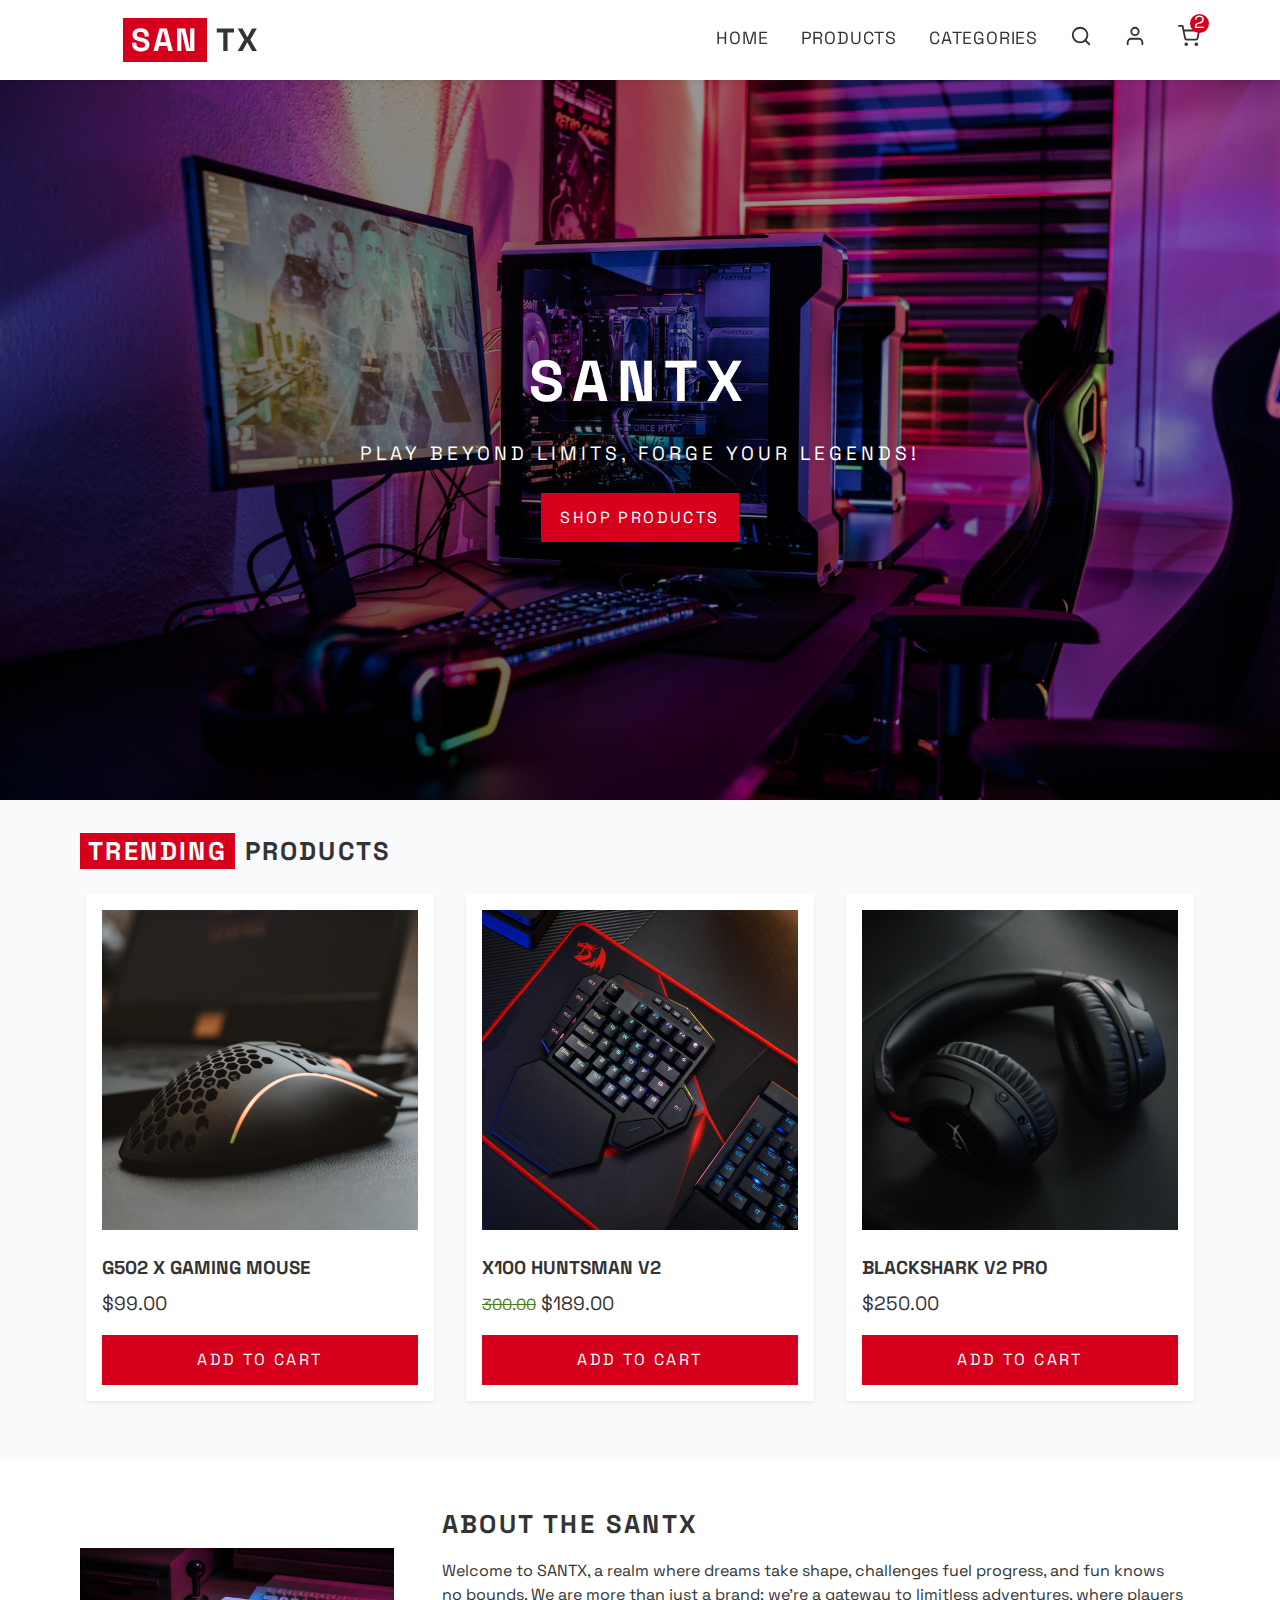
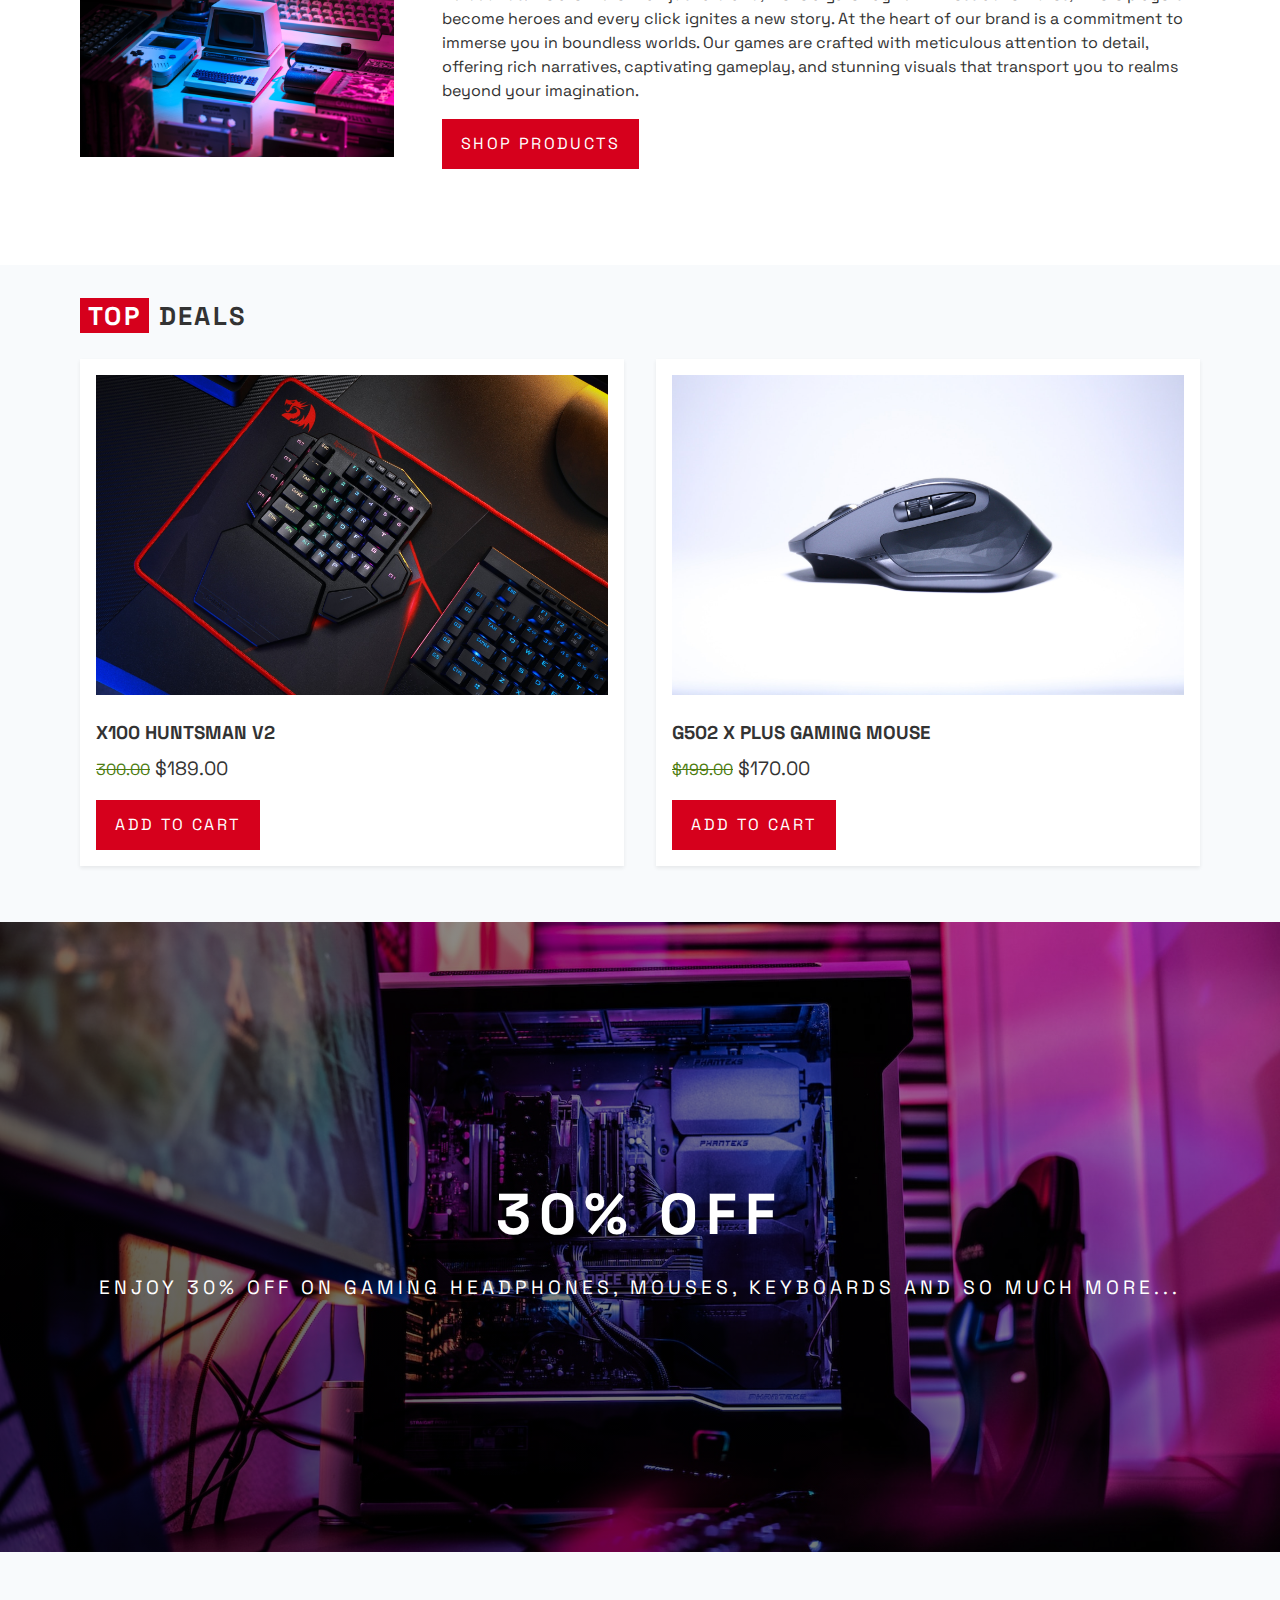
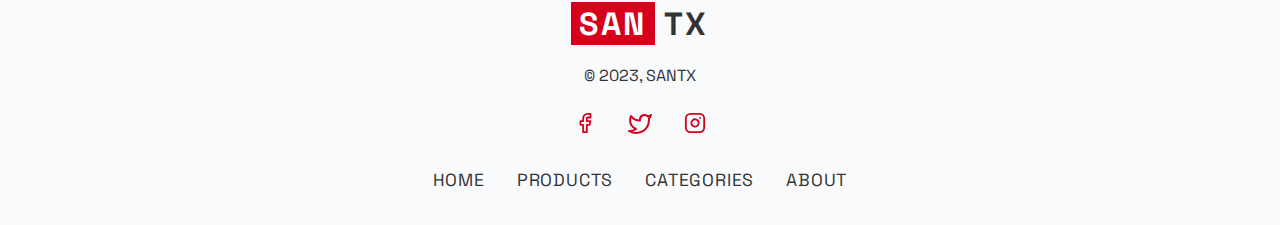
<file: index.html>
<!DOCTYPE html>
<html lang="en">

<head>
    <meta charset="UTF-8">
    <meta http-equiv="X-UA-Compatible" content="IE=edge">
    <meta name="viewport" content="width=device-width, initial-scale=1.0">
    <title>SANTX | Home</title>
    <link rel="stylesheet" href="css/main.css">

    <link rel="preconnect" href="https://fonts.googleapis.com">
    <link rel="preconnect" href="https://fonts.gstatic.com" crossorigin>
    <link href="https://fonts.googleapis.com/css2?family=Inter&family=Space+Grotesk:wght@300;400;700&display=swap" rel="stylesheet">
</head>

<body>

    <!-- navigation -->
    <nav class="shadow">
        <div class="flex-container">
            <div class="column-md-30">
                <!-- logo -->
                <a href="index.html" class="logo">
                    <span class="badge">SAN</span> TX
                </a>
            </div>
            <div class="column-md-70">
                <ul>
                    <li><a href="index.html">Home</a></li>
                    <li><a href="products.html">Products</a></li>
                    <li><a href="categories.html">Categories</a></li>
                    <li>
                        <!-- https://feathericons.com -->
                        <a href="#">
                            <svg viewBox="0 0 24 24" width="22" height="22" stroke="currentColor" stroke-width="2"
                                fill="none" stroke-linecap="round" stroke-linejoin="round">
                                <circle cx="11" cy="11" r="8"></circle>
                                <line x1="21" y1="21" x2="16.65" y2="16.65"></line>
                            </svg>
                        </a>
                    </li>

                    <li>
                        <a href="login.html">
                            <!-- https://feathericons.com -->
                            <svg viewBox="0 0 24 24" width="22" height="22" stroke="currentColor" stroke-width="2"
                                fill="none" stroke-linecap="round" stroke-linejoin="round">
                                <path d="M20 21v-2a4 4 0 0 0-4-4H8a4 4 0 0 0-4 4v2"></path>
                                <circle cx="12" cy="7" r="4"></circle>
                            </svg>
                        </a>
                    </li>
                    <li>
                        <a href="#" id="cart">
                            <!-- https://feathericons.com -->
                            <svg viewBox="0 0 24 24" width="22" height="22" stroke="currentColor" stroke-width="2"
                                fill="none" stroke-linecap="round" stroke-linejoin="round">
                                <circle cx="9" cy="21" r="1"></circle>
                                <circle cx="20" cy="21" r="1"></circle>
                                <path d="M1 1h4l2.68 13.39a2 2 0 0 0 2 1.61h9.72a2 2 0 0 0 2-1.61L23 6H6"></path>
                            </svg>
                            <span>2</span>
                        </a>
                    </li>
                </ul>
            </div>
        </div>
    </nav>

    <!-- banner -->
    <header class="banner fade-in" id="home-banner">
        <div class="p-1">
            <h1 class="mb-1">SANTX</h1>
            <p class="mb-2">Play Beyond Limits, Forge Your Legends!</p>
            <a href="products.html" class="btn shadow">Shop Products</a>
        </div>
    </header>

    <main class="fade-in">


        <!-- trending products -->
        <section class="bg-grey py-2">
            <div class="container">
                <h2 class="mb-2"><span class="badge">Trending</span> Products</h2>
                <div class="flex-container">
                    <div class="column-md-50 column-lg-33">
                        <article class="p-1 shadow mb-2">
                            <!-- https://unsplash.com -->
                            <a href="product.html">
                                <img src="img/mouse-1.jpg" alt="G502 X GAMING MOUSE" class="img-fluid mb-2">
                            </a>
                            <h3>G502 X GAMING MOUSE</h3>
                            <p class="mb-1">$99.00</p>
                            <a href="product.html" class="btn w-100">Add to Cart</a>
                        </article>
                    </div>

                    <div class="column-md-50 column-lg-33">
                        <article class="p-1 shadow mb-2">
                            <!-- https://unsplash.com -->
                            <a href="product.html">
                                <img src="img/keyboard-3.jpg" alt="X100 HUNTSMAN V2" class="img-fluid mb-2">
                            </a>
                            <h3>X100 HUNTSMAN V2</h3>
                            <p class="mb-1"><del>300.00</del> $189.00</p>
                            <a href="product.html" class="btn w-100">Add to Cart</a>
                        </article>
                    </div>

                    <div class="column-md-50 column-lg-33">
                        <article class="p-1 shadow mb-2">
                            <!-- https://unsplash.com -->
                            <a href="product.html">
                                <img src="img/audio-1.jpg" alt="BLACKSHARK V2 PRO" class="img-fluid mb-2">
                            </a>
                            <h3>BLACKSHARK V2 PRO</h3>
                            <p class="mb-1">$250.00</p>
                            <a href="product.html" class="btn w-100">Add to Cart</a>
                        </article>
                    </div>
                </div>
            </div>
        </section>


        <!-- about the brand -->
        <section class="container py-2" id="about">
            <div class="flex-container">
                <div class="column-md-50 column-lg-30">
                    <!-- https://unsplash.com -->
                    <img src="img/about-2.jpg" alt="About" class="img-fluid mb-1">
                </div>

                <div class="column-md-50 column-lg-70">
                    <div class="p-1">
                        <h2 class="mb-1">About the SANTX</h2>
                        <p class="mb-1">
                            Welcome to SANTX, a realm where dreams take shape, challenges fuel progress,
                            and fun knows no bounds. We are more than just a brand; we're a gateway to limitless
                            adventures,
                            where players become heroes and every click ignites a new story.

                            At the heart of our brand is a commitment to immerse you in boundless worlds.
                            Our games are crafted with meticulous attention to detail, offering rich narratives,
                            captivating
                            gameplay, and stunning visuals that transport you to realms beyond your imagination.
                        </p>
                        <a href="products.html" class="btn mb-3">Shop Products</a>
                    </div>
                </div>
            </div>
        </section>


        <section class="py-2 bg-grey">
            <div class="container">

                <h2 class="mb-2"><span class="badge">Top</span> Deals</h2>

                <div class="flex-container">

                    <section class="column-md-50">
                        <article class="p-1 shadow mb-2">
                            <!-- https://unsplash.com -->
                            <a href="product.html">
                                <img src="img/keyboard-3.jpg" alt="X100 HUNTSMAN V2" class="img-fluid mb-2">
                            </a>
                            <h3>X100 HUNTSMAN V2</h3>
                            <p class="mb-1"><del>300.00</del> $189.00</p>
                            <a href="product.html" class="btn">Add to Cart</a>
                        </article>
                    </section>

                    <section class="column-md-50">
                        <article class="p-1 shadow mb-2">
                            <a href="product.html">
                                <!-- https://unsplash.com -->
                                <img src="img/mouse-3.jpg" alt="Man in Black T-Shirt" class="img-fluid mb-2">
                            </a>
                            <h3>G502 X PLUS GAMING MOUSE</h3>
                            <p class="mb-1"><del>$199.00</del> $170.00</p>
                            <a href="product.html" class="btn">Add to Cart</a>
                        </article>
                    </section>

                </div>
            </div>
        </section>


        <!-- banner -->
        <section class="banner fade-in" id="promo-banner">
            <div class="p-1">
                <h1 class="mb-1">30% OFF</h1>
                <p>Enjoy 30% OFF on Gaming Headphones, Mouses, Keyboards and so much more...</p>
            </div>
        </section>


    </main>


    <!-- footer -->
    <footer class="bg-grey">

        <a href="#" class="logo">
            <span class="badge">San</span> TX
        </a>

        <p class="mb-2">&copy; 2023, SANTX</p>

        <ul class="mb-2">
            <li>
                <a href="#">
                    <!-- https://feathericons.com -->
                    <svg viewBox="0 0 24 24" width="22" height="22" stroke="currentColor" stroke-width="2" fill="none"
                        stroke-linecap="round" stroke-linejoin="round">
                        <path d="M18 2h-3a5 5 0 0 0-5 5v3H7v4h3v8h4v-8h3l1-4h-4V7a1 1 0 0 1 1-1h3z"></path>
                    </svg>
                </a>
            </li>
            <li>
                <a href="#">
                    <!-- https://feathericons.com -->
                    <svg viewBox="0 0 24 24" width="24" height="24" stroke="currentColor" stroke-width="2" fill="none"
                        stroke-linecap="round" stroke-linejoin="round">
                        <path
                            d="M23 3a10.9 10.9 0 0 1-3.14 1.53 4.48 4.48 0 0 0-7.86 3v1A10.66 10.66 0 0 1 3 4s-4 9 5 13a11.64 11.64 0 0 1-7 2c9 5 20 0 20-11.5a4.5 4.5 0 0 0-.08-.83A7.72 7.72 0 0 0 23 3z">
                        </path>
                    </svg>
                </a>
            </li>
            <li>
                <a href="#">
                    <!-- https://feathericons.com -->
                    <svg viewBox="0 0 24 24" width="22" height="22" stroke="currentColor" stroke-width="2" fill="none"
                        stroke-linecap="round" stroke-linejoin="round">
                        <rect x="2" y="2" width="20" height="20" rx="5" ry="5"></rect>
                        <path d="M16 11.37A4 4 0 1 1 12.63 8 4 4 0 0 1 16 11.37z"></path>
                        <line x1="17.5" y1="6.5" x2="17.51" y2="6.5"></line>
                    </svg>
                </a>
            </li>
        </ul>

        <ul>
            <li><a href="index.html">Home</a></li>
            <li><a href="product.html">Products</a></li>
            <li><a href="categories.html">Categories</a></li>
            <li><a href="index.html#about">About</a></li>
        </ul>
    </footer>

</body>

</html>
</file>
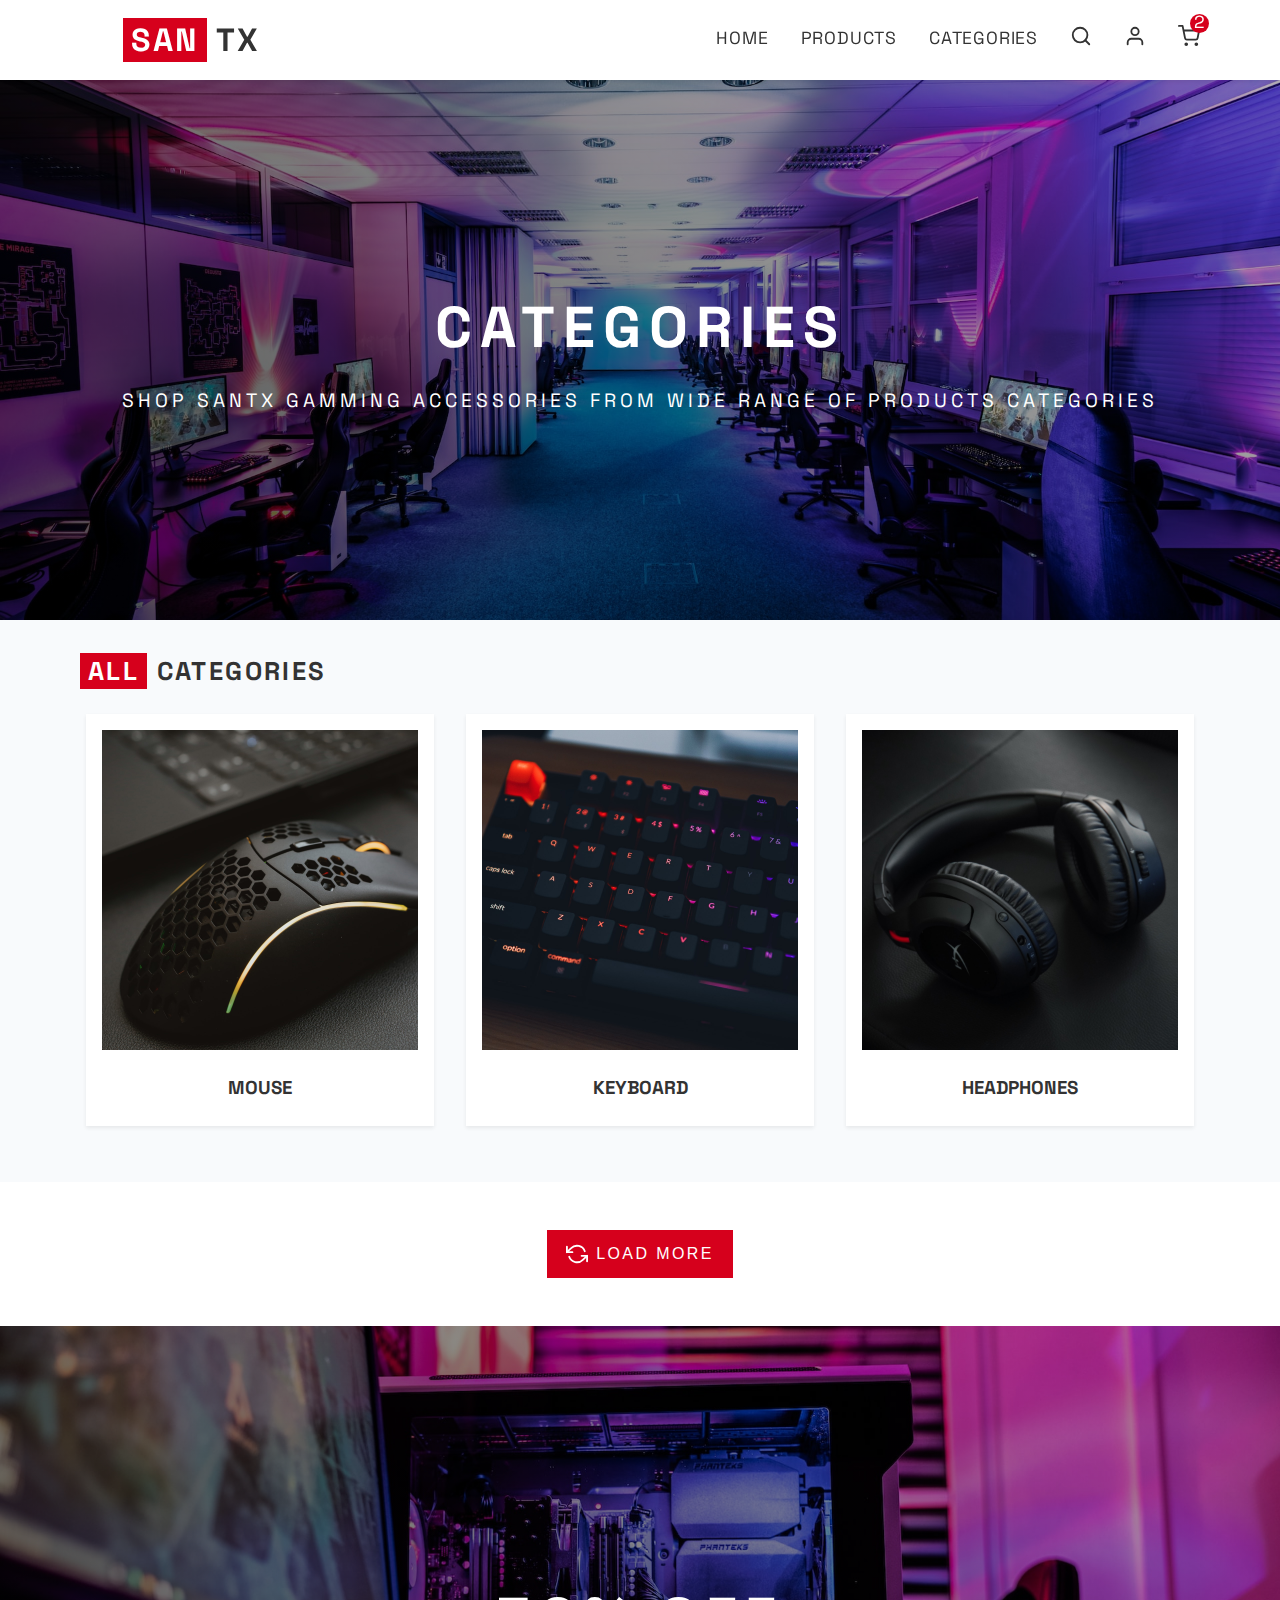
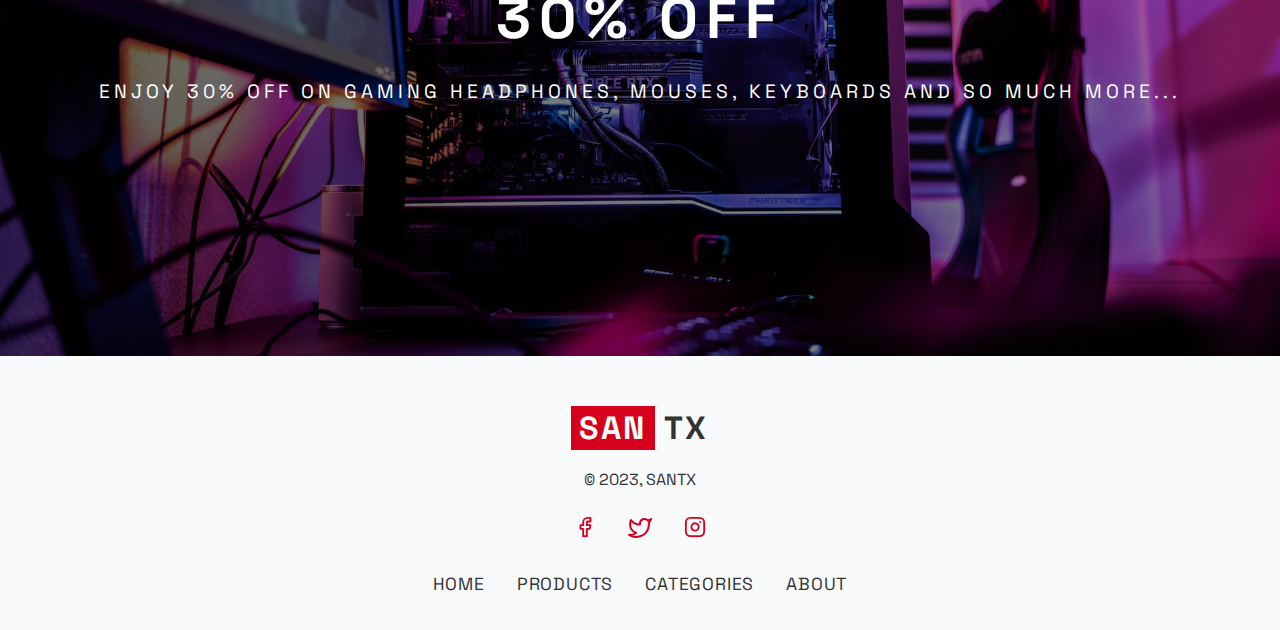
<file: categories.html>
<!DOCTYPE html>
<html lang="en">

<head>
    <meta charset="UTF-8">
    <meta http-equiv="X-UA-Compatible" content="IE=edge">
    <meta name="viewport" content="width=device-width, initial-scale=1.0">
    <title>SANTX | Categories</title>
    <link rel="stylesheet" href="css/main.css">

    <link rel="preconnect" href="https://fonts.googleapis.com">
    <link rel="preconnect" href="https://fonts.gstatic.com" crossorigin>
    <link href="https://fonts.googleapis.com/css2?family=Inter&family=Space+Grotesk:wght@300;400;700&display=swap" rel="stylesheet">
</head>

<body>

    <!-- navigation -->
    <nav class="shadow">
        <div class="flex-container">
            <div class="column-md-30">
                <!-- logo -->
                <a href="index.html" class="logo">
                    <span class="badge">San</span> TX
                </a>
            </div>
            <div class="column-md-70">
                <ul>
                    <li><a href="index.html">Home</a></li>
                    <li><a href="products.html">Products</a></li>
                    <li><a href="categories.html">Categories</a></li>
                    <li>
                        <!-- https://feathericons.com -->
                        <a href="#">
                            <svg viewBox="0 0 24 24" width="22" height="22" stroke="currentColor" stroke-width="2"
                                fill="none" stroke-linecap="round" stroke-linejoin="round">
                                <circle cx="11" cy="11" r="8"></circle>
                                <line x1="21" y1="21" x2="16.65" y2="16.65"></line>
                            </svg>
                        </a>
                    </li>
                    <li>
                        <a href="login.html">
                            <!-- https://feathericons.com -->
                            <svg viewBox="0 0 24 24" width="22" height="22" stroke="currentColor" stroke-width="2"
                                fill="none" stroke-linecap="round" stroke-linejoin="round">
                                <path d="M20 21v-2a4 4 0 0 0-4-4H8a4 4 0 0 0-4 4v2"></path>
                                <circle cx="12" cy="7" r="4"></circle>
                            </svg>
                        </a>
                    </li>
                    <li>
                        <a href="#" id="cart">
                            <!-- https://feathericons.com -->
                            <svg viewBox="0 0 24 24" width="22" height="22" stroke="currentColor" stroke-width="2"
                                fill="none" stroke-linecap="round" stroke-linejoin="round">
                                <circle cx="9" cy="21" r="1"></circle>
                                <circle cx="20" cy="21" r="1"></circle>
                                <path d="M1 1h4l2.68 13.39a2 2 0 0 0 2 1.61h9.72a2 2 0 0 0 2-1.61L23 6H6"></path>
                            </svg>
                            <span>2</span>
                        </a>
                    </li>
                </ul>
            </div>
        </div>
    </nav>

    <!-- banner -->
    <header class="banner fade-in" id="category-banner">
        <div class="p-1">
            <h1 class="mb-1">Categories</h1>
            <p>Shop SANTX gamming accessories from wide range of products categories</p>
        </div>
    </header>


    <main  class="fade-in">


        <section class="bg-grey py-2 mb-3">
            <div class="container">

                <h2 class="mb-2"><span class="badge">All</span> Categories</h2>

                <div class="flex-container">

                    <div class="column-md-50 column-lg-33">
                        <article class="p-1 shadow mb-2">
                            <!-- https://unsplash.com -->
                            <a href="products.html">
                                <img src="img/mouse-2.jpg" alt="Mouse"
                                    class="img-fluid mb-2">
                            </a>
                            <h3 class="text-center">Mouse</h3>
                        </article>
                    </div>

                    <div class="column-md-50 column-lg-33">
                        <article class="p-1 shadow mb-2">
                            <!-- https://unsplash.com -->
                            <a href="products.html">
                                <img src="img/keyboard-2.jpg" alt="Keyboard" class="img-fluid mb-2">
                            </a>
                            <h3 class="text-center">Keyboard</h3>
                        </article>
                    </div>

                    <div class="column-md-50 column-lg-33">
                        <article class="p-1 shadow mb-2">
                            <!-- https://unsplash.com -->
                            <a href="product.html">
                                <img src="img/audio-1.jpg" alt="Headphones" class="img-fluid mb-2">
                            </a>
                            <h3 class="text-center">Headphones</h3>
                        </article>
                    </div>

                </div>

        </section>

        <div class="mb-3 text-center">
            <button href="#" class="btn" id="load-more">
                <svg viewBox="0 0 24 24" width="22" height="22" stroke="currentColor" stroke-width="2" fill="none"
                    stroke-linecap="round" stroke-linejoin="round">
                    <polyline points="1 4 1 10 7 10"></polyline>
                    <polyline points="23 20 23 14 17 14"></polyline>
                    <path d="M20.49 9A9 9 0 0 0 5.64 5.64L1 10m22 4l-4.64 4.36A9 9 0 0 1 3.51 15"></path>
                </svg>
                <span>Load More</span>
            </button>
        </div>




        <!-- banner -->
        <section class="banner fade-in" id="promo-banner">
            <div>
                <h1 class="mb-1">30% OFF</h1>
                <p>Enjoy 30% OFF on Gaming Headphones, Mouses, Keyboards and so much more...</p>
            </div>
        </section>


    </main>


    <footer class="bg-grey">

        <a href="#" class="logo">
            <span class="badge">SAN</span> TX
        </a>

        <p class="mb-2">&copy; 2023, SANTX</p>

        <ul class="mb-2">
            <li>
                <a href="#">
                    <!-- https://feathericons.com -->
                    <svg viewBox="0 0 24 24" width="22" height="22" stroke="currentColor" stroke-width="2" fill="none"
                        stroke-linecap="round" stroke-linejoin="round">
                        <path d="M18 2h-3a5 5 0 0 0-5 5v3H7v4h3v8h4v-8h3l1-4h-4V7a1 1 0 0 1 1-1h3z"></path>
                    </svg>
                </a>
            </li>
            <li>
                <a href="#">
                    <!-- https://feathericons.com -->
                    <svg viewBox="0 0 24 24" width="24" height="24" stroke="currentColor" stroke-width="2" fill="none"
                        stroke-linecap="round" stroke-linejoin="round">
                        <path
                            d="M23 3a10.9 10.9 0 0 1-3.14 1.53 4.48 4.48 0 0 0-7.86 3v1A10.66 10.66 0 0 1 3 4s-4 9 5 13a11.64 11.64 0 0 1-7 2c9 5 20 0 20-11.5a4.5 4.5 0 0 0-.08-.83A7.72 7.72 0 0 0 23 3z">
                        </path>
                    </svg>
                </a>
            </li>
            <li>
                <a href="#">
                    <!-- https://feathericons.com -->
                    <svg viewBox="0 0 24 24" width="22" height="22" stroke="currentColor" stroke-width="2" fill="none"
                        stroke-linecap="round" stroke-linejoin="round">
                        <rect x="2" y="2" width="20" height="20" rx="5" ry="5"></rect>
                        <path d="M16 11.37A4 4 0 1 1 12.63 8 4 4 0 0 1 16 11.37z"></path>
                        <line x1="17.5" y1="6.5" x2="17.51" y2="6.5"></line>
                    </svg>
                </a>
            </li>
        </ul>

        <ul>
            <li><a href="index.html">Home</a></li>
            <li><a href="product.html">Products</a></li>
            <li><a href="categories.html">Categories</a></li>
            <li><a href="index.html#about">About</a></li>
        </ul>
    </footer>

</body>

</html>
</file>
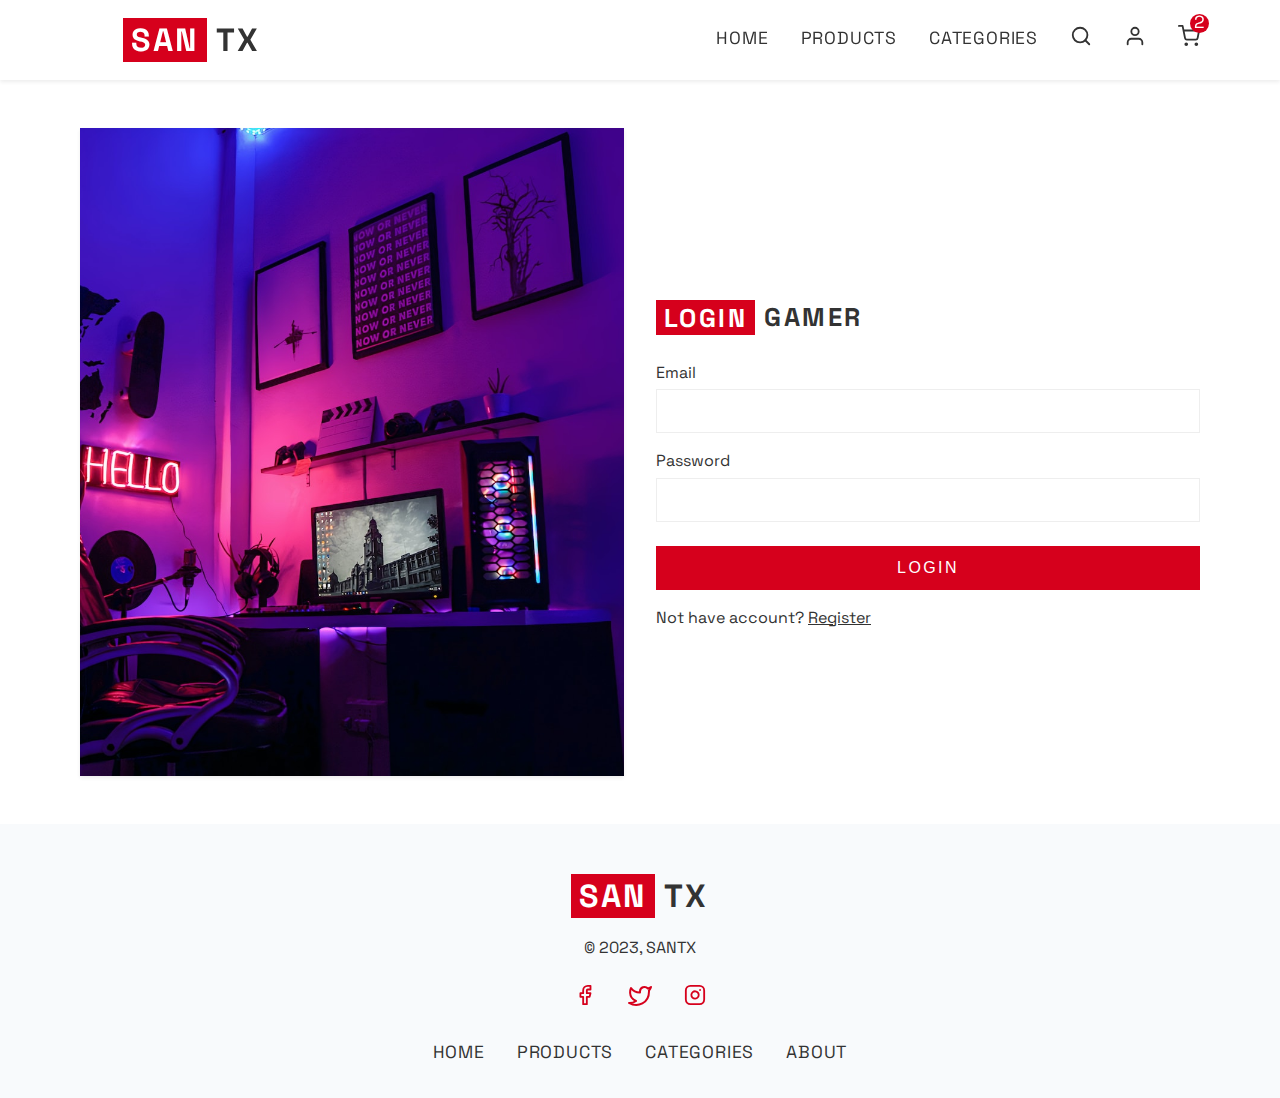
<file: login.html>
<!DOCTYPE html>
<html lang="en">

<head>
    <meta charset="UTF-8">
    <meta http-equiv="X-UA-Compatible" content="IE=edge">
    <meta name="viewport" content="width=device-width, initial-scale=1.0">
    <title>SANTX | Login</title>
    <link rel="stylesheet" href="css/main.css">
    
    <link rel="preconnect" href="https://fonts.googleapis.com">
    <link rel="preconnect" href="https://fonts.gstatic.com" crossorigin>
    <link href="https://fonts.googleapis.com/css2?family=Inter&family=Space+Grotesk:wght@300;400;700&display=swap" rel="stylesheet">
</head>

<body>

    <!-- navigation -->
    <nav class="shadow mb-3">
        <div class="flex-container">
            <div class="column-md-30">
                <!-- logo -->
                <a href="index.html" class="logo">
                    <span class="badge">San</span> TX
                </a>
            </div>
            <div class="column-md-70">
                <ul>
                    <li><a href="index.html">Home</a></li>
                    <li><a href="products.html">Products</a></li>
                    <li><a href="categories.html">Categories</a></li>
                    <li>
                        <!-- https://feathericons.com -->
                        <a href="#">
                            <svg viewBox="0 0 24 24" width="22" height="22" stroke="currentColor" stroke-width="2"
                                fill="none" stroke-linecap="round" stroke-linejoin="round">
                                <circle cx="11" cy="11" r="8"></circle>
                                <line x1="21" y1="21" x2="16.65" y2="16.65"></line>
                            </svg>
                        </a>
                    </li>
                    <li>
                        <a href="login.html">
                            <!-- https://feathericons.com -->
                            <svg viewBox="0 0 24 24" width="22" height="22" stroke="currentColor" stroke-width="2"
                                fill="none" stroke-linecap="round" stroke-linejoin="round">
                                <path d="M20 21v-2a4 4 0 0 0-4-4H8a4 4 0 0 0-4 4v2"></path>
                                <circle cx="12" cy="7" r="4"></circle>
                            </svg>
                        </a>
                    </li>
                    <li>
                    <a href="#" id="cart">
                            <!-- https://feathericons.com -->
                            <svg viewBox="0 0 24 24" width="22" height="22" stroke="currentColor" stroke-width="2"
                                fill="none" stroke-linecap="round" stroke-linejoin="round">
                                <circle cx="9" cy="21" r="1"></circle>
                                <circle cx="20" cy="21" r="1"></circle>
                                <path d="M1 1h4l2.68 13.39a2 2 0 0 0 2 1.61h9.72a2 2 0 0 0 2-1.61L23 6H6"></path>
                            </svg>
                        <span>2</span>
                        </a></li>
                </ul>
            </div>
        </div>
    </nav>


    <main class="container mb-2">
        <div class="flex-container" id="login">
            <section class="column-md-50">
                <!-- https://unsplash.com -->
                <img src="img/about-1.jpg" alt="login" class="img-fluid rounded mb-2 shadow">
            </section>

            <section class="column-md-50">

                <h2 class="mb-2"><span class="badge">Login</span> Gamer</h2>

                <form action="" method="post" class="mb-1">
                    <div class="mb-1">
                        <label for="email">Email</label>
                        <input type="email" name="email" id="email" class="form-control" required>
                    </div>

                    <div class="mb-2">
                        <label for="password">Password</label>
                        <input type="password" name="password" id="password" class="form-control" required>
                    </div>

                    <button type="submit" class="btn w-100">Login</button>
                </form>
                <p>Not have account? <a href="#">Register</a></p>
            </section>
        </div>


    </main>


    <!-- footer -->
    <footer class="bg-grey">
        <a href="#" class="logo">
            <span class="badge">San</span> TX
        </a>

        <p class="mb-2">&copy; 2023, SANTX</p>

        <ul class="mb-2">
            <li>
                <a href="#">
                    <!-- https://feathericons.com -->
                    <svg viewBox="0 0 24 24" width="22" height="22" stroke="currentColor" stroke-width="2" fill="none"
                        stroke-linecap="round" stroke-linejoin="round">
                        <path d="M18 2h-3a5 5 0 0 0-5 5v3H7v4h3v8h4v-8h3l1-4h-4V7a1 1 0 0 1 1-1h3z"></path>
                    </svg>
                </a>
            </li>
            <li>
                <a href="#">
                    <!-- https://feathericons.com -->
                    <svg viewBox="0 0 24 24" width="24" height="24" stroke="currentColor" stroke-width="2" fill="none"
                        stroke-linecap="round" stroke-linejoin="round">
                        <path
                            d="M23 3a10.9 10.9 0 0 1-3.14 1.53 4.48 4.48 0 0 0-7.86 3v1A10.66 10.66 0 0 1 3 4s-4 9 5 13a11.64 11.64 0 0 1-7 2c9 5 20 0 20-11.5a4.5 4.5 0 0 0-.08-.83A7.72 7.72 0 0 0 23 3z">
                        </path>
                    </svg>
                </a>
            </li>
            <li>
                <a href="#">
                    <!-- https://feathericons.com -->
                    <svg viewBox="0 0 24 24" width="22" height="22" stroke="currentColor" stroke-width="2" fill="none"
                        stroke-linecap="round" stroke-linejoin="round">
                        <rect x="2" y="2" width="20" height="20" rx="5" ry="5"></rect>
                        <path d="M16 11.37A4 4 0 1 1 12.63 8 4 4 0 0 1 16 11.37z"></path>
                        <line x1="17.5" y1="6.5" x2="17.51" y2="6.5"></line>
                    </svg>
                </a>
            </li>
        </ul>

        <ul>
            <li><a href="index.html">Home</a></li>
            <li><a href="product.html">Products</a></li>
            <li><a href="categories.html">Categories</a></li>
            <li><a href="index.html#about">About</a></li>
        </ul>
    </footer>

</body>

</html>
</file>
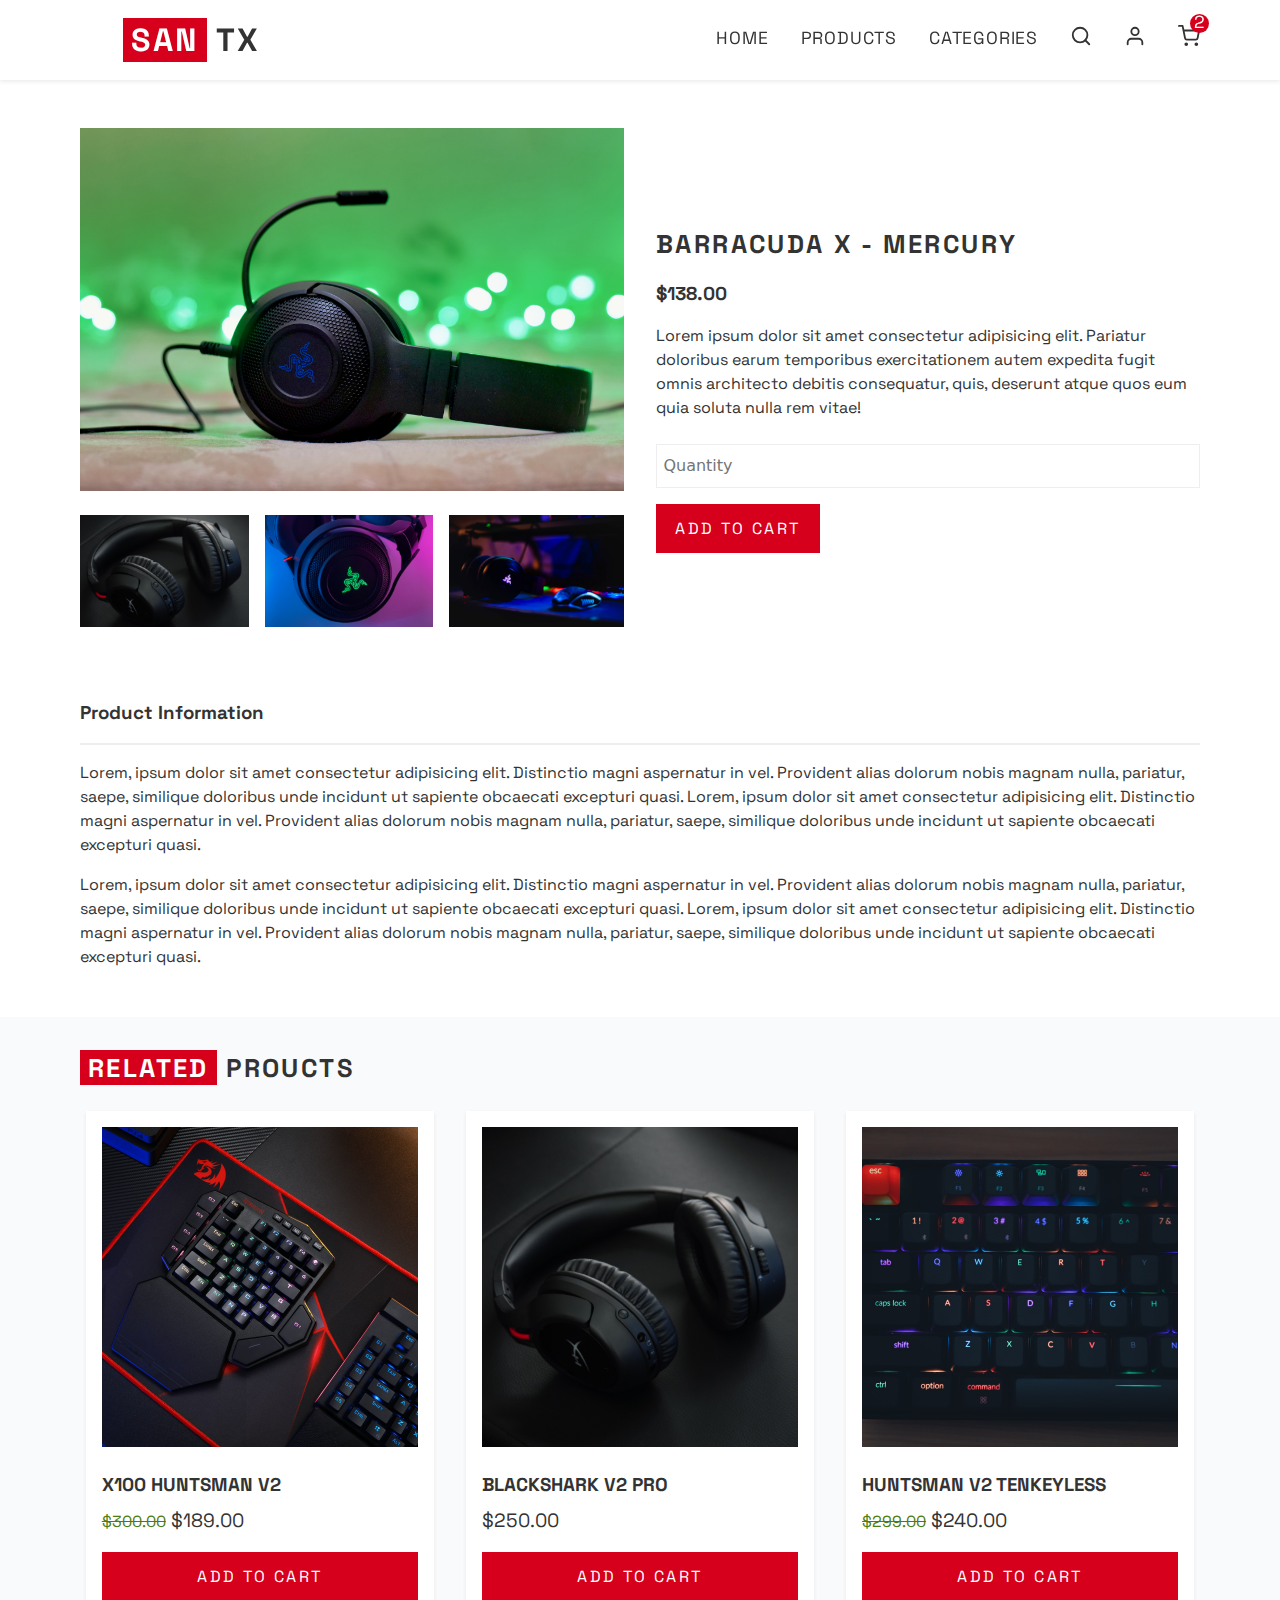
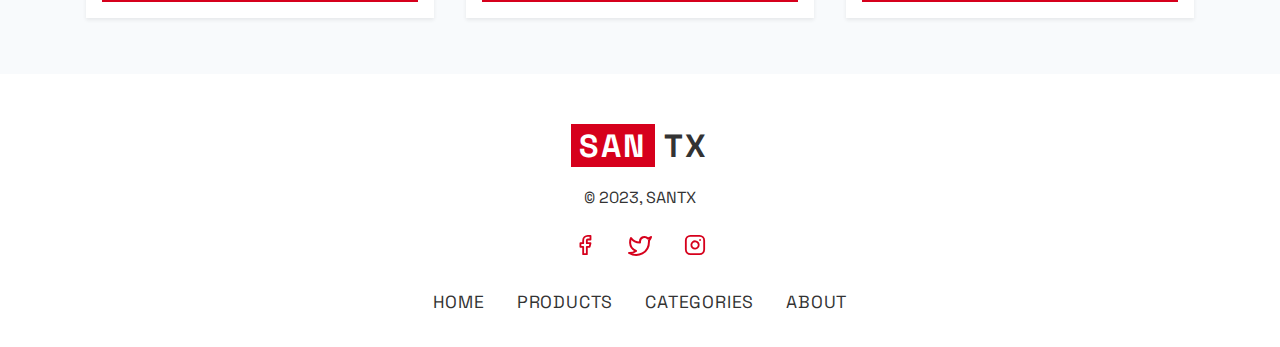
<file: product.html>
<!DOCTYPE html>
<html lang="en">

<head>
    <meta charset="UTF-8">
    <meta http-equiv="X-UA-Compatible" content="IE=edge">
    <meta name="viewport" content="width=device-width, initial-scale=1.0">
    <title>SANTX | Products</title>
    <link rel="stylesheet" href="css/main.css">
    
    <link rel="preconnect" href="https://fonts.googleapis.com">
    <link rel="preconnect" href="https://fonts.gstatic.com" crossorigin>
    <link href="https://fonts.googleapis.com/css2?family=Inter&family=Space+Grotesk:wght@300;400;700&display=swap" rel="stylesheet">
</head>

<body>

    <!-- navigation -->
    <nav class="shadow mb-3">
        <div class="flex-container">
            <div class="column-md-30">
                <!-- logo -->
                <a href="index.html" class="logo">
                    <span class="badge">San</span> TX
                </a>
            </div>
            <div class="column-md-70">
                <ul>
                    <li><a href="index.html">Home</a></li>
                    <li><a href="products.html">Products</a></li>
                    <li><a href="categories.html">Categories</a></li>
                    <li>
                        <!-- https://feathericons.com -->
                        <a href="#">
                            <svg viewBox="0 0 24 24" width="22" height="22" stroke="currentColor" stroke-width="2"
                                fill="none" stroke-linecap="round" stroke-linejoin="round">
                                <circle cx="11" cy="11" r="8"></circle>
                                <line x1="21" y1="21" x2="16.65" y2="16.65"></line>
                            </svg>
                        </a>
                    </li>
                    <li>
                        <a href="login.html">
                            <!-- https://feathericons.com -->
                            <svg viewBox="0 0 24 24" width="22" height="22" stroke="currentColor" stroke-width="2"
                                fill="none" stroke-linecap="round" stroke-linejoin="round">
                                <path d="M20 21v-2a4 4 0 0 0-4-4H8a4 4 0 0 0-4 4v2"></path>
                                <circle cx="12" cy="7" r="4"></circle>
                            </svg>
                        </a>
                    </li>
                    <li>
                    <a href="#" id="cart">
                            <!-- https://feathericons.com -->
                            <svg viewBox="0 0 24 24" width="22" height="22" stroke="currentColor" stroke-width="2"
                                fill="none" stroke-linecap="round" stroke-linejoin="round">
                                <circle cx="9" cy="21" r="1"></circle>
                                <circle cx="20" cy="21" r="1"></circle>
                                <path d="M1 1h4l2.68 13.39a2 2 0 0 0 2 1.61h9.72a2 2 0 0 0 2-1.61L23 6H6"></path>
                            </svg>
                        <span>2</span>
                        </a></li>
                </ul>
            </div>
        </div>
    </nav>

    <main  class="fade-in">
        <div class="container">

            <section class="flex-container mb-3">
                <div class="column-md-50">
                    <img src="img/audio-3.jpg" alt="Headphones" class="img-fluid mb-2">

                    <div id="product-grid" class="mb-2">
                        <!-- https://unsplash.com -->
                        <img src="img/audio-1.jpg" alt="Headphone 1">

                        <!-- https://unsplash.com -->
                        <img src="img/audio-4.jpg" alt="Headphones 2">

                        <!-- https://unsplash.com -->
                        <img src="img/audio-5.jpg" alt="Headphones 3">
                    </div>
                </div>

                <div class="column-md-50">
                    <h2 class="mb-1">BARRACUDA X - MERCURY</h2>

                    <h3 class="mb-1">$138.00</h3>

                    <p class="mb-2">Lorem ipsum dolor sit amet consectetur adipisicing elit. Pariatur doloribus earum
                        temporibus
                        exercitationem autem expedita fugit omnis architecto debitis consequatur, quis, deserunt atque
                        quos
                        eum quia soluta nulla rem vitae!</p>

                    <input type="number" name="" id="" class="form-control mb-1" placeholder="Quantity">

                    <a href="#" class="btn">Add to Cart</a>
                </div>
            </section>


            <section class="mb-3">
                <h3 class="mb-1">Product Information</h3>

                <hr class="mb-1">

                <p class="mb-1">Lorem, ipsum dolor sit amet consectetur adipisicing elit. Distinctio magni aspernatur in
                    vel.
                    Provident alias dolorum nobis magnam nulla, pariatur, saepe, similique doloribus unde incidunt ut
                    sapiente obcaecati excepturi quasi.
                    Lorem, ipsum dolor sit amet consectetur adipisicing elit. Distinctio magni aspernatur in vel.
                    Provident alias dolorum nobis magnam nulla, pariatur, saepe, similique doloribus unde incidunt ut
                    sapiente obcaecati excepturi quasi.</p>


                <p class="mb-1">Lorem, ipsum dolor sit amet consectetur adipisicing elit. Distinctio magni aspernatur in
                    vel.
                    Provident alias dolorum nobis magnam nulla, pariatur, saepe, similique doloribus unde incidunt ut
                    sapiente obcaecati excepturi quasi.
                    Lorem, ipsum dolor sit amet consectetur adipisicing elit. Distinctio magni aspernatur in vel.
                    Provident alias dolorum nobis magnam nulla, pariatur, saepe, similique doloribus unde incidunt ut
                    sapiente obcaecati excepturi quasi.</p>

            </section>

        </div>

        <section class="bg-grey py-2">

            <div class="container">
                <h2 class="mb-2"><span class="badge">Related</span> Proucts</h2>

                <div class="flex-container">

                    <div class="column-md-50 column-lg-33">
                        <article class="p-1 shadow mb-2">
                            <!-- https://unsplash.com -->
                            <a href="product.html">
                                <img src="img/keyboard-3.jpg" alt="X100 HUNTSMAN V2" class="img-fluid mb-2">
                            </a>
                            <h3>X100 HUNTSMAN V2</h3>
                            <p class="mb-1"><del>$300.00</del> $189.00</p>
                            <a href="#" class="btn w-100">Add to Cart</a>
                        </article>
                    </div>

                    <div class="column-md-50 column-lg-33">
                        <article class="p-1 shadow mb-2">
                            <!-- https://unsplash.com -->
                            <a href="product.html">
                                <img src="img/audio-1.jpg" alt="BLACKSHARK V2 PRO" class="img-fluid mb-2">
                            </a>
                            <h3>BLACKSHARK V2 PRO</h3>
                            <p class="mb-1">$250.00</p>
                            <a href="#" class="btn w-100">Add to Cart</a>
                        </article>
                    </div>

                    <div class="column-md-50 column-lg-33">
                        <article class="p-1 shadow mb-2">
                            <!-- https://unsplash.com -->
                            <a href="product.html">
                                <img src="img/keyboard-1.jpg" alt="Huntsman V2 Tenkeyless" class="img-fluid mb-2">
                            </a>
                            <h3>Huntsman V2 Tenkeyless</h3>
                            <p class="mb-1"><del>$299.00</del> $240.00</p>
                            <a href="#" class="btn w-100">Add to Cart</a>
                        </article>
                    </div>


              
                </div>
            </div>


        </section>


    </main>


    <!-- footer -->
    <footer>

        <a href="#" class="logo">
            <span class="badge">SAN</span> TX
        </a>

        <p class="mb-2">&copy; 2023, SANTX</p>

        <ul class="mb-2">
            <li>
                <a href="#">
                    <!-- https://feathericons.com -->
                    <svg viewBox="0 0 24 24" width="22" height="22" stroke="currentColor" stroke-width="2" fill="none"
                        stroke-linecap="round" stroke-linejoin="round">
                        <path d="M18 2h-3a5 5 0 0 0-5 5v3H7v4h3v8h4v-8h3l1-4h-4V7a1 1 0 0 1 1-1h3z"></path>
                    </svg>
                </a>
            </li>
            <li>
                <a href="#">
                    <!-- https://feathericons.com -->
                    <svg viewBox="0 0 24 24" width="24" height="24" stroke="currentColor" stroke-width="2" fill="none"
                        stroke-linecap="round" stroke-linejoin="round">
                        <path
                            d="M23 3a10.9 10.9 0 0 1-3.14 1.53 4.48 4.48 0 0 0-7.86 3v1A10.66 10.66 0 0 1 3 4s-4 9 5 13a11.64 11.64 0 0 1-7 2c9 5 20 0 20-11.5a4.5 4.5 0 0 0-.08-.83A7.72 7.72 0 0 0 23 3z">
                        </path>
                    </svg>
                </a>
            </li>
            <li>
                <a href="#">
                    <!-- https://feathericons.com -->
                    <svg viewBox="0 0 24 24" width="22" height="22" stroke="currentColor" stroke-width="2" fill="none"
                        stroke-linecap="round" stroke-linejoin="round">
                        <rect x="2" y="2" width="20" height="20" rx="5" ry="5"></rect>
                        <path d="M16 11.37A4 4 0 1 1 12.63 8 4 4 0 0 1 16 11.37z"></path>
                        <line x1="17.5" y1="6.5" x2="17.51" y2="6.5"></line>
                    </svg>
                </a>
            </li>
        </ul>

        <ul>
            <li><a href="index.html">Home</a></li>
            <li><a href="product.html">Products</a></li>
            <li><a href="categories.html">Categories</a></li>
            <li><a href="index.html#about">About</a></li>
        </ul>
    </footer>

</body>

</html>
</file>
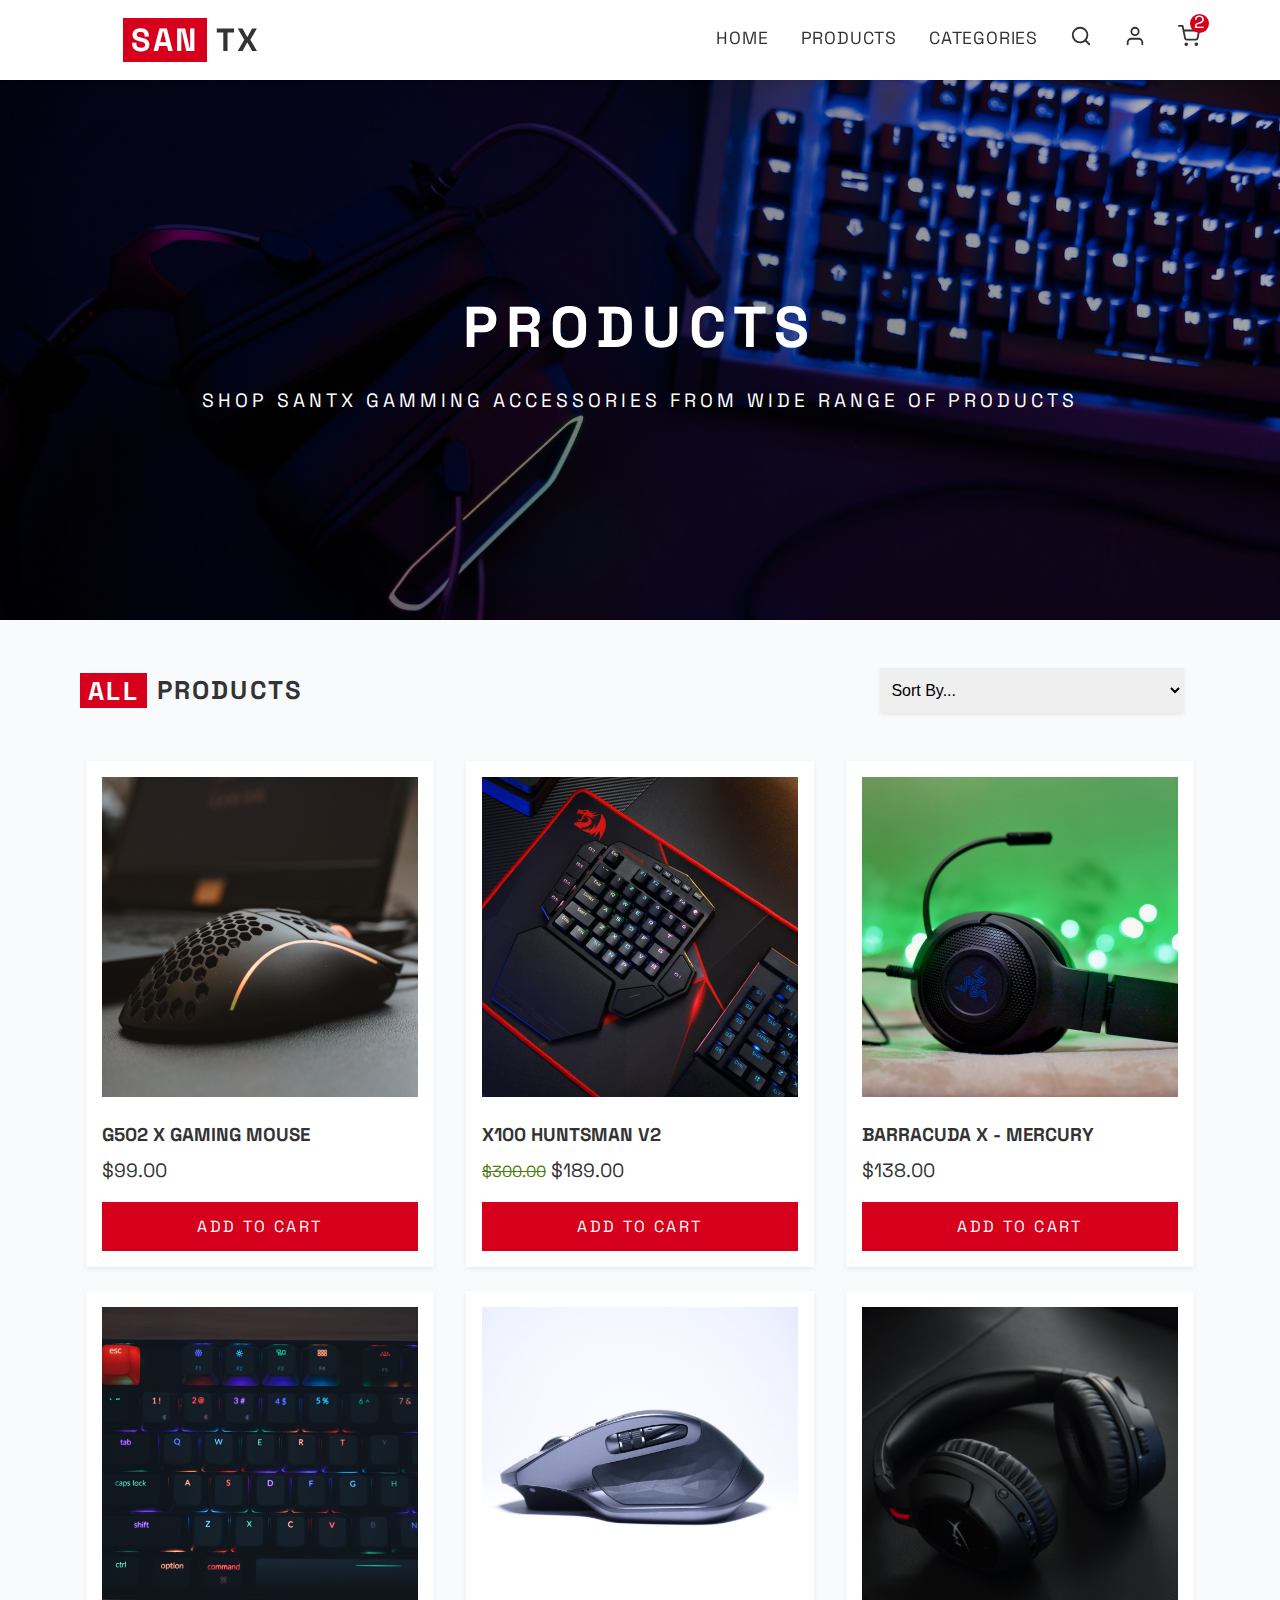
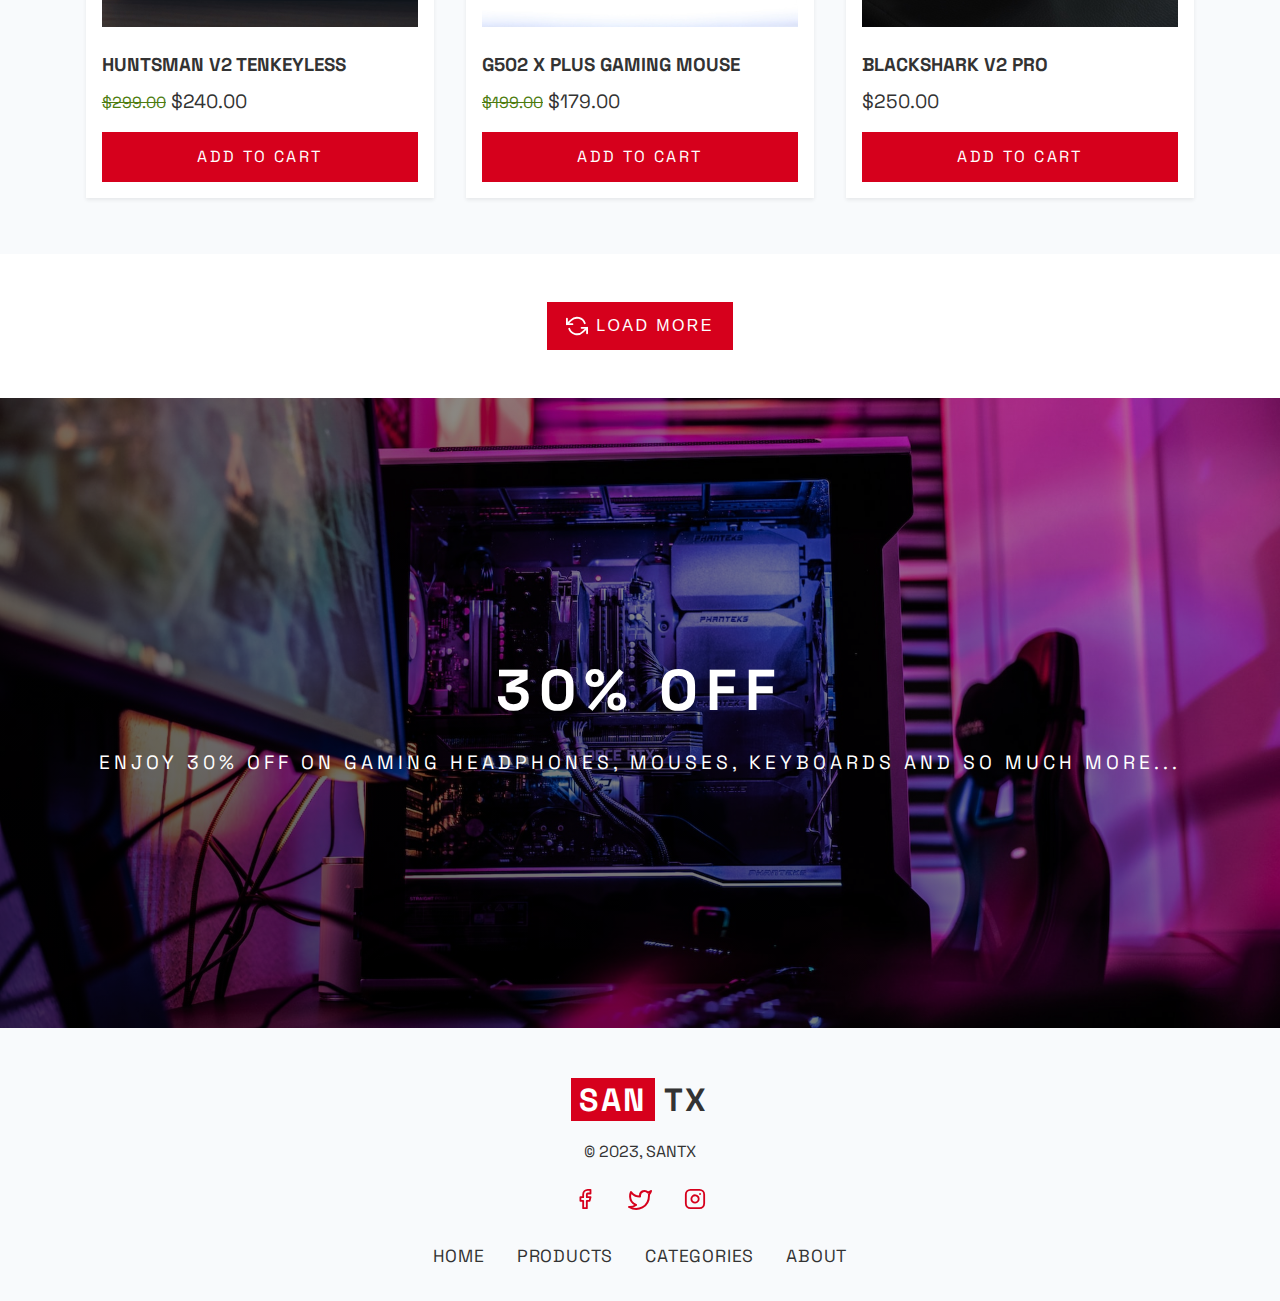
<file: products.html>
<!DOCTYPE html>
<html lang="en">

<head>
    <meta charset="UTF-8">
    <meta http-equiv="X-UA-Compatible" content="IE=edge">
    <meta name="viewport" content="width=device-width, initial-scale=1.0">
    <title>SANTX | Products</title>
    <link rel="stylesheet" href="css/main.css">
    
    <link rel="preconnect" href="https://fonts.googleapis.com">
    <link rel="preconnect" href="https://fonts.gstatic.com" crossorigin>
    <link href="https://fonts.googleapis.com/css2?family=Inter&family=Space+Grotesk:wght@300;400;700&display=swap" rel="stylesheet">
</head>

<body>

    <!-- navigation -->
    <nav class="shadow">
        <div class="flex-container">
            <div class="column-md-30">
                <!-- logo -->
                <a href="index.html" class="logo">
                    <span class="badge">San</span> TX
                </a>
            </div>
            <div class="column-md-70">
                <ul>
                    <li><a href="index.html">Home</a></li>
                    <li><a href="products.html">Products</a></li>
                    <li><a href="categories.html">Categories</a></li>
                    <li>
                        <!-- https://feathericons.com -->
                        <a href="#">
                            <svg viewBox="0 0 24 24" width="22" height="22" stroke="currentColor" stroke-width="2"
                                fill="none" stroke-linecap="round" stroke-linejoin="round">
                                <circle cx="11" cy="11" r="8"></circle>
                                <line x1="21" y1="21" x2="16.65" y2="16.65"></line>
                            </svg>
                        </a>
                    </li>
                    <li>
                        <a href="login.html">
                            <svg viewBox="0 0 24 24" width="22" height="22" stroke="currentColor" stroke-width="2"
                                fill="none" stroke-linecap="round" stroke-linejoin="round">
                                <path d="M20 21v-2a4 4 0 0 0-4-4H8a4 4 0 0 0-4 4v2"></path>
                                <circle cx="12" cy="7" r="4"></circle>
                            </svg>
                        </a>
                    </li>
                    <li>
                        <a href="#" id="cart">
                            <svg viewBox="0 0 24 24" width="22" height="22" stroke="currentColor" stroke-width="2"
                                fill="none" stroke-linecap="round" stroke-linejoin="round">
                                <circle cx="9" cy="21" r="1"></circle>
                                <circle cx="20" cy="21" r="1"></circle>
                                <path d="M1 1h4l2.68 13.39a2 2 0 0 0 2 1.61h9.72a2 2 0 0 0 2-1.61L23 6H6"></path>
                            </svg>
                            <span>2</span>
                        </a>
                    </li>
                </ul>
            </div>
        </div>
    </nav>

    <!-- banner -->
    <header class="banner fade-in" id="products-banner">
        <div class="p-1">
            <h1 class="mb-1">Products</h1>
            <p>Shop SANTX gamming accessories from wide range of products</p>
        </div>
    </header>


    <main  class="fade-in">


        <section class="bg-grey py-2 mb-3">
            <div class="container">

                <header class="mb-1">
                    <div class="flex-container p-1">
                        <div class="col-md-50 column-lg-70 mb-1">
                            <h2><span class="badge">All</span> Products</h2>
                        </div>
                        <div class="column-md-50 column-lg-30 mb-1">
                            <select name="product_filter" id="product_filter" class="form-control shadow">
                                <option value="" selected disabled>Sort By...</option>
                                <option value="1">Sort By Popularity</option>
                                <option value="2">Sort By Latest</option>
                                <option value="3">Sort By Price (Low to High)</option>
                                <option value="4">Sort By Category</option>
                            </select>
                        </div>
                </header>


                <div class="flex-container">

                    <div class="column-md-50 column-lg-33">
                        <article class="p-1 shadow mb-2">
                            <!-- https://unsplash.com -->
                            <a href="product.html">
                                <img src="img/mouse-1.jpg" alt="G502 X GAMING MOUSE"
                                    class="img-fluid mb-2">
                            </a>
                            <h3>G502 X GAMING MOUSE</h3>
                            <p class="mb-1">$99.00</p>
                            <a href="#" class="btn w-100">Add to Cart</a>
                        </article>
                    </div>

                    <div class="column-md-50 column-lg-33">
                        <article class="p-1 shadow mb-2">
                            <!-- https://unsplash.com -->
                            <a href="product.html">
                                <img src="img/keyboard-3.jpg" alt="X100 HUNTSMAN V2" class="img-fluid mb-2">
                            </a>
                            <h3>X100 HUNTSMAN V2</h3>
                            <p class="mb-1"><del>$300.00</del> $189.00</p>
                            <a href="#" class="btn w-100">Add to Cart</a>
                        </article>
                    </div>

                    <div class="column-md-50 column-lg-33">
                        <article class="p-1 shadow mb-2">
                            <!-- https://unsplash.com -->
                            <a href="product.html">
                                <img src="img/audio-3.jpg" alt="Barracuda X - Mercury" class="img-fluid mb-2">
                            </a>
                            <h3>Barracuda X - Mercury</h3>
                            <p class="mb-1">$138.00</p>
                            <a href="#" class="btn w-100">Add to Cart</a>
                        </article>
                    </div>


                    <div class="column-md-50 column-lg-33">
                        <article class="p-1 shadow mb-2">
                            <!-- https://unsplash.com -->
                            <a href="product.html">
                                <img src="img/keyboard-1.jpg" alt="Huntsman V2 Tenkeyless" class="img-fluid mb-2">
                            </a>
                            <h3>Huntsman V2 Tenkeyless</h3>
                            <p class="mb-1"><del>$299.00</del> $240.00</p>
                            <a href="#" class="btn w-100">Add to Cart</a>
                        </article>
                    </div>


                    <div class="column-md-50 column-lg-33">
                        <article class="p-1 shadow mb-2">
                            <!-- https://unsplash.com -->
                            <a href="product.html">
                                <img src="img/mouse-3.jpg" alt="G502 X PLUS GAMING MOUSE" class="img-fluid mb-2">
                            </a>
                            <h3>G502 X PLUS GAMING MOUSE</h3>
                            <p class="mb-1"><del>$199.00</del> $179.00</p>
                            <a href="#" class="btn w-100">Add to Cart</a>
                        </article>
                    </div>



                    <div class="column-md-50 column-lg-33">
                        <article class="p-1 shadow mb-2">
                            <!-- https://unsplash.com -->
                            <a href="product.html">
                                <img src="img/audio-1.jpg" alt="BLACKSHARK V2 PRO" class="img-fluid mb-2">
                            </a>
                            <h3>BLACKSHARK V2 PRO</h3>
                            <p class="mb-1">$250.00</p>
                            <a href="#" class="btn w-100">Add to Cart</a>
                        </article>
                    </div>
                </div>
        </section>

        <div class="mb-3 text-center">
            <button href="#" class="btn" id="load-more">
                <svg viewBox="0 0 24 24" width="22" height="22" stroke="currentColor" stroke-width="2" fill="none"
                    stroke-linecap="round" stroke-linejoin="round">
                    <polyline points="1 4 1 10 7 10"></polyline>
                    <polyline points="23 20 23 14 17 14"></polyline>
                    <path d="M20.49 9A9 9 0 0 0 5.64 5.64L1 10m22 4l-4.64 4.36A9 9 0 0 1 3.51 15"></path>
                </svg>
                <span>Load More</span>
            </button>
        </div>




        <!-- banner -->
        <section class="banner fade-in" id="promo-banner">
            <div>
                <h1 class="mb-1">30% OFF</h1>
                <p>Enjoy 30% OFF on Gaming Headphones, Mouses, Keyboards and so much more...</p>

            </div>
        </section>


    </main>


    <footer class="bg-grey">

        <a href="#" class="logo">
            <span class="badge">San</span> TX
        </a>

        <p class="mb-2">&copy; 2023, SANTX</p>

        <ul class="mb-2">
            <li>
                <a href="#">
                    <!-- https://feathericons.com -->
                    <svg viewBox="0 0 24 24" width="22" height="22" stroke="currentColor" stroke-width="2" fill="none"
                        stroke-linecap="round" stroke-linejoin="round">
                        <path d="M18 2h-3a5 5 0 0 0-5 5v3H7v4h3v8h4v-8h3l1-4h-4V7a1 1 0 0 1 1-1h3z"></path>
                    </svg>
                </a>
            </li>
            <li>
                <a href="#">
                    <!-- https://feathericons.com -->
                    <svg viewBox="0 0 24 24" width="24" height="24" stroke="currentColor" stroke-width="2" fill="none"
                        stroke-linecap="round" stroke-linejoin="round">
                        <path
                            d="M23 3a10.9 10.9 0 0 1-3.14 1.53 4.48 4.48 0 0 0-7.86 3v1A10.66 10.66 0 0 1 3 4s-4 9 5 13a11.64 11.64 0 0 1-7 2c9 5 20 0 20-11.5a4.5 4.5 0 0 0-.08-.83A7.72 7.72 0 0 0 23 3z">
                        </path>
                    </svg>
                </a>
            </li>
            <li>
                <a href="#">
                    <!-- https://feathericons.com -->
                    <svg viewBox="0 0 24 24" width="22" height="22" stroke="currentColor" stroke-width="2" fill="none"
                        stroke-linecap="round" stroke-linejoin="round">
                        <rect x="2" y="2" width="20" height="20" rx="5" ry="5"></rect>
                        <path d="M16 11.37A4 4 0 1 1 12.63 8 4 4 0 0 1 16 11.37z"></path>
                        <line x1="17.5" y1="6.5" x2="17.51" y2="6.5"></line>
                    </svg>
                </a>
            </li>
        </ul>

        <ul>
            <li><a href="index.html">Home</a></li>
            <li><a href="product.html">Products</a></li>
            <li><a href="categories.html">Categories</a></li>
            <li><a href="index.html#about">About</a></li>
        </ul>
    </footer>

</body>

</html>
</file>
<file: css/main.css>
/* css variables */
:root {
    --white: #fff;
    --gray: #333;
    --black: #222;
    --red: hsl(352.15deg 100% 41.96%);
    --dark-red: hsl(352.15deg 100% 31.96%);
    --light-grey: #eee;
    --green: rgb(77 124 15);
}

/* reset */

*,
*::before,
*::after {
    box-sizing: border-box;
    padding: 0;
    margin: 0;
}



body {
    font-family: 'Space Grotesk', system-ui;
    font-weight: 400;
    font-size: 1rem;
    color: var(--gray);
    line-height: 1.5;
}


a {
    color: inherit;
}

/* logo */

.logo {
    display: block;
    padding: 1rem;
    letter-spacing: 0.15rem;
    font-size: 2rem;
    font-weight: bold;
    text-decoration: none;
    text-transform: uppercase;
}

.badge {
    background: var(--red);
    color: #fff;
    padding: 0.1rem 0.5rem;
}


/* navigation */

nav {
    text-align: center;
    padding-left: 1rem;
    padding-right: 1rem;
}


@media screen and (min-width:768px) {
    nav {
        position: sticky;
        top: 0;
        left: 0;
        background: var(--white);
        z-index: 999;
    }
}

ul {
    display: flex;
    list-style: none;
    justify-content: center;
}

nav ul {
    margin-bottom: 0.5rem;
}

ul a {
    text-decoration: none;
    color: var(--gray);
    padding: 1rem;
    font-size: 1.1rem;
    text-transform: uppercase;
    letter-spacing: 0.05rem;
    transition: color 1s;
}


ul a:hover {
    color: var(--red);
}




@media screen and (min-width: 768px) {

    nav>div {
        align-items: center;
    }

    nav ul {
        justify-content: end;
        margin-right: 3rem;
    }

    nav ul {
        margin-bottom: 0;
    }

}

@media screen and (max-width: 568px) {
    nav ul {
        overflow-x: auto;
        overflow-y: hidden;
        padding-top: 1rem;
    }

    nav ul li {
        margin-bottom: 0.5rem;
    }

}


/* banner */

.banner {
    display: flex;
    align-items: center;
    justify-content: center;
    color: var(--white);
    text-align: center;
    text-transform: uppercase;
}

.banner h1 {
    letter-spacing: 0.5rem;
    font-size: 2.8rem;
}

.banner p {
    font-size: 1.2rem;
    letter-spacing: 0.25rem;
}


@media screen and (min-width: 768px) {

    .banner h1 {
        font-size: 3.6rem;

    }

}



/* banners */

/* Unplash - https://unsplash.com */

#home-banner {
    height: 80vh;
    background: linear-gradient(42deg, rgba(0, 0, 0, 0.7), rgb(0 0 0 / 28%)), url('../img/banner-1.jpg') center/cover no-repeat;
}

/* https://unsplash.com */

#promo-banner {
    height: 70vh;
    background: linear-gradient(42deg, rgba(0, 0, 0, 0.7), rgb(0 0 0 / 28%)), url('../img/banner-4.jpg') center/cover no-repeat;
}




/* https://unsplash.com */

#products-banner {
    height: 60vh;
    background: linear-gradient(42deg, rgba(0, 0, 0, 0.7), rgb(0 0 0 / 28%)), url('../img/banner-2.jpg') top/cover no-repeat;
}

/* https://unsplash.com */

#category-banner {
    height: 60vh;
    background: linear-gradient(42deg, rgba(0, 0, 0, 0.7), rgb(0 0 0 / 28%)), url('../img/banner-3.jpg')center/cover no-repeat;
}




/* headings or titles */

h2 {
    font-size: 1.6rem;
    text-transform: uppercase;
    letter-spacing: 0.15rem;
}

/* product cards */

article {
    background-color: var(--white);
}

article h3 {
    font-weight: bold;
    padding-bottom: 0.5rem;
    text-transform: uppercase;
}

/* product cards with hover transition by scale */

article img {
    height: 20rem;
    object-fit: cover;
    transition: transform 1s;
}

article img:hover {
    transform: scale(1.05);
}

article p {
    font-size: 1.2rem;
}


#cart {
    position: relative;
}

#cart>span {
    background-color: var(--red);
    color: var(--white);
    border-radius: 999px;
    transform: translate(-10px, -14px);
    display: inline-block;
    width: 1.2rem;
    height: 1.2rem;
    line-height: 1;
    position: absolute;
    top: 14px;
    left: 38px;

}

del {
    font-size: 1rem;
    color: var(--green);
}


/* footer */
footer {
    text-align: center;
    padding: 2rem 1rem;
}

footer svg {
    color: var(--red);
}


@media only screen and (max-width: 768px) {

    footer ul:last-child {
        flex-direction: column;
    }

    footer ul:last-of-type li {
        margin-bottom: 1rem;
    }

}




/* products load more button */
button#load-more {
    display: inline-flex;
    align-items: center;
}

button#load-more>span {
    margin-left: 0.5rem;
}


/* css grid */

#product-grid {
    display: grid;
    grid-template-columns: 31% 31% auto;
    grid-column-gap: 1rem;

}

#product-grid img {
    height: 7rem;
    object-fit: cover;
    width: 100%;
    transition: all 1s;
    cursor: pointer;
}

#product-grid img:hover {
    transform: scale(1.05);
}


#login img,
#register img {
    height: 72vh;
    object-fit: cover;
}



#cart input {
    width: 10rem;
    margin-left: auto;
    margin-right: auto;
}

#cart img {
    width: 6rem;
    height: 6rem;
    object-fit: cover;
    border-radius: 0.25rem;
}

#checkout {
    align-items: start;
}


/* responsive grid system and container */

.container {
    padding-left: 1rem;
    padding-right: 1rem;
}

.flex-container {
    display: flex;
    flex-wrap: wrap;
    justify-content: center;
    margin-left: -1rem;
    margin-right: -1rem;
    align-items: center;
}

[class^='column-'] {
    width: 100%;
    padding-left: 1rem;
    padding-right: 1rem;
}


.column-50 {
    flex-basis: 50%;
}

/* breakpoints for small screens - tablets*/
@media screen and (min-width: 768px) {


    .column-md-30 {
        flex-basis: 30%;
    }


    .column-md-33 {
        flex-basis: 33%;
    }

    .column-md-50 {
        flex-basis: 50%;
    }

    .column-md-70 {
        flex-basis: 70%;
    }

}


/* breakpoints for large screens - desktop */
@media only screen and (min-width: 1024px) {

    .column-lg-30 {
        flex-basis: 30%;
    }


    .column-lg-33 {
        flex-basis: 33%;
    }

    .column-lg-50 {
        flex-basis: 50%;
    }

    .column-lg-70 {
        flex-basis: 70%;
    }

    .container {
        width: 90%;
        margin-left: auto;
        margin-right: auto;
    }

}




/* button with transition effect */

.btn {
    text-decoration: none;
    padding: 0.8rem 1.2rem;
    display: inline-block;
    text-align: center;
    border: none;
    color: var(--white);
    background-color: var(--red);
    cursor: pointer;
    text-transform: uppercase;
    letter-spacing: 0.15rem;
    font-size: inherit;
    transition: background-color 1s ease;
}

.btn:hover {
    background-color: var(--dark-red);
}



/* form controls */

label {
    display: inline-block;
    padding-bottom: 0.3rem;
}


input::placeholder {
    font-family: 'Karla', system-ui;
}

.form-control {
    display: block;
    width: 100%;
    padding: 0.75rem 0.4rem;
    font-size: 1rem;
    font-weight: 400;
    border: 1px solid var(--light-grey);
    outline: none;
    transition: all 1s;
}

input:hover {
    border-color: var(--red);
}

/* diider */
hr {
    border: 1px solid var(--light-grey);
}



/* helper classes */

.img-fluid {
    display: block;
    width: 100%;
}


.mb-1 {
    margin-bottom: 1rem;
}

.mb-2 {
    margin-bottom: 1.5rem;
}


.mb-3 {
    margin-bottom: 3rem;
}

.shadow {
    box-shadow: 0 0.125rem 0.25rem rgba(0, 0, 0, 0.075);
}

.p-1 {
    padding: 1rem;
}


.text-center {
    text-align: center;
}

.text-right {
    text-align: right;
}


.w-100 {
    width: 100%;
}


.bg-grey {
    background-color: rgb(248 250 252);
}

.py-2 {
    padding-top: 2rem;
    padding-bottom: 2rem;
}


/* fade in animation */

@keyframes fadeIn {
    from {
        opacity: 0;
    }

    to {
        opacity: 1;
    }
}

.fade-in {
    animation: fadeIn ease 2s;
}
</file>
